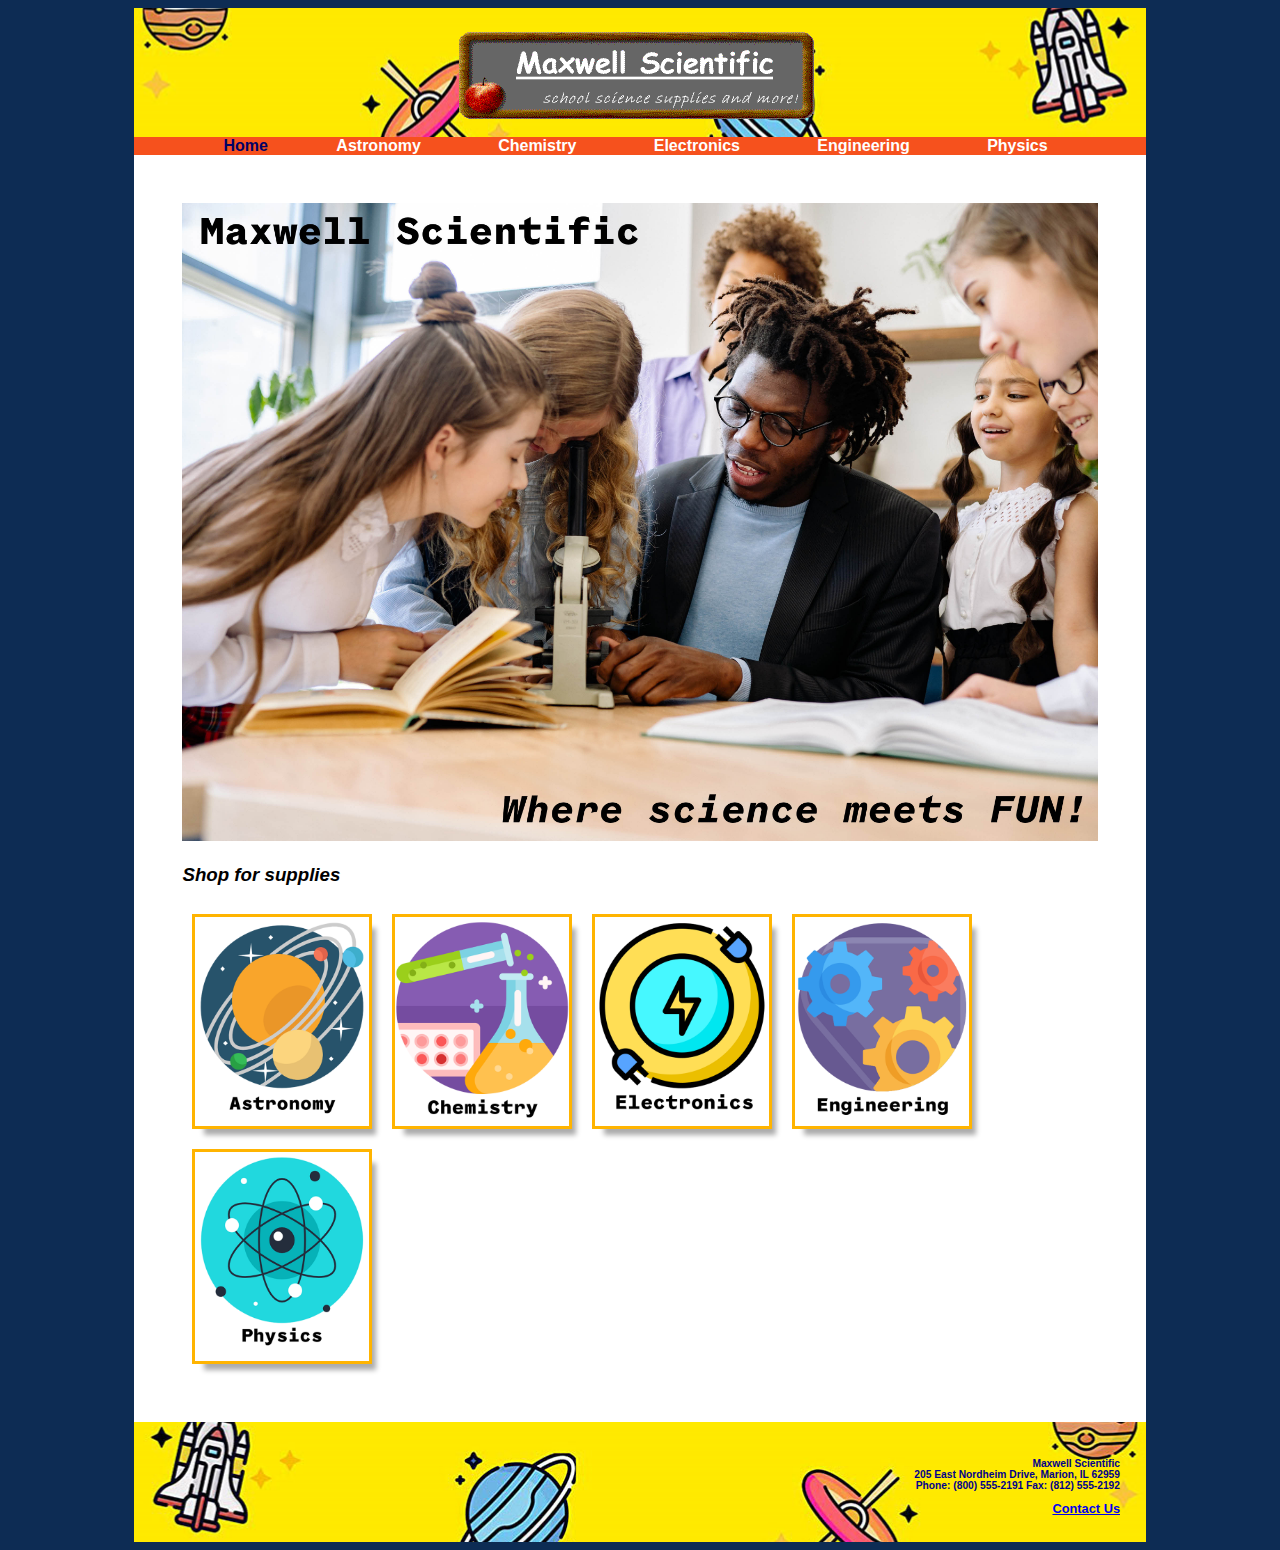
<file: index.html>
<!DOCTYPE html>
<html xmlns="http://www.w3.org/1999/xhtml" lang="en" xml:lang="en">
<head>
<title>Maxwell Scientific</title>
<meta charset="UTF-8" />
	<link href="maxwell.css" rel="stylesheet" />
</head>
    <body><div id="wrapper">
	<header>
        <a href="index.html"><img src="mwslogo.gif" alt="logo" style="width:362px;height:93px;" /></a>
      </header>
		<nav>
		<span id="current"><b>Home</b></span>
        <a href="astro.html">Astronomy</a> &#xA0;
        <a href="chem.html">Chemistry</a> &#xA0;
        <a href="elect.html">Electronics</a> &#xA0;
        <a href="eng.html">Engineering</a> &#xA0;
        <a href="physics.html">Physics</a> &#xA0;
        </nav>
        <main>
       <img class="indexhero" src="index_images/index_hero.jpg" alt="index hero" />
         
            <h3>Shop for supplies</h3>
            <div class="icons">
                <a href="astro.html"><img src="index_images/solar-system.png" alt="astro_logo" />
                </a>
              </div>
            
              <div class="icons">
                <a href="chem.html"><img src="index_images/medical-laboratory.png" alt="chem_logo" /></a>
              </div>
            
            <div class="icons">
                <a href="elect.html"><img src="index_images/electric-power.png" alt="elect_logo" /></a>
              </div>
            
            <div class="icons">
                <a href="eng.html"><img src="index_images/engine.png" alt="eng_logo" /></a>
              </div>
            
            <div class="icons">
                <a href="physics.html"><img src="index_images/physics.png" alt="physics_logo" /></a>
              </div>
            
            
            
            <div class="clearfix"></div>
         </main>
        <footer><p id="contact">
            Maxwell Scientific<br />
            205 East Nordheim Drive, Marion, IL 62959<br />
            Phone: (800) 555-2191 Fax: (812) 555-2192</p>
			<a href="mailto:stellar1228@dupage.edu">Contact Us</a></footer>
    </div>
	</body>
	</html>
</file>
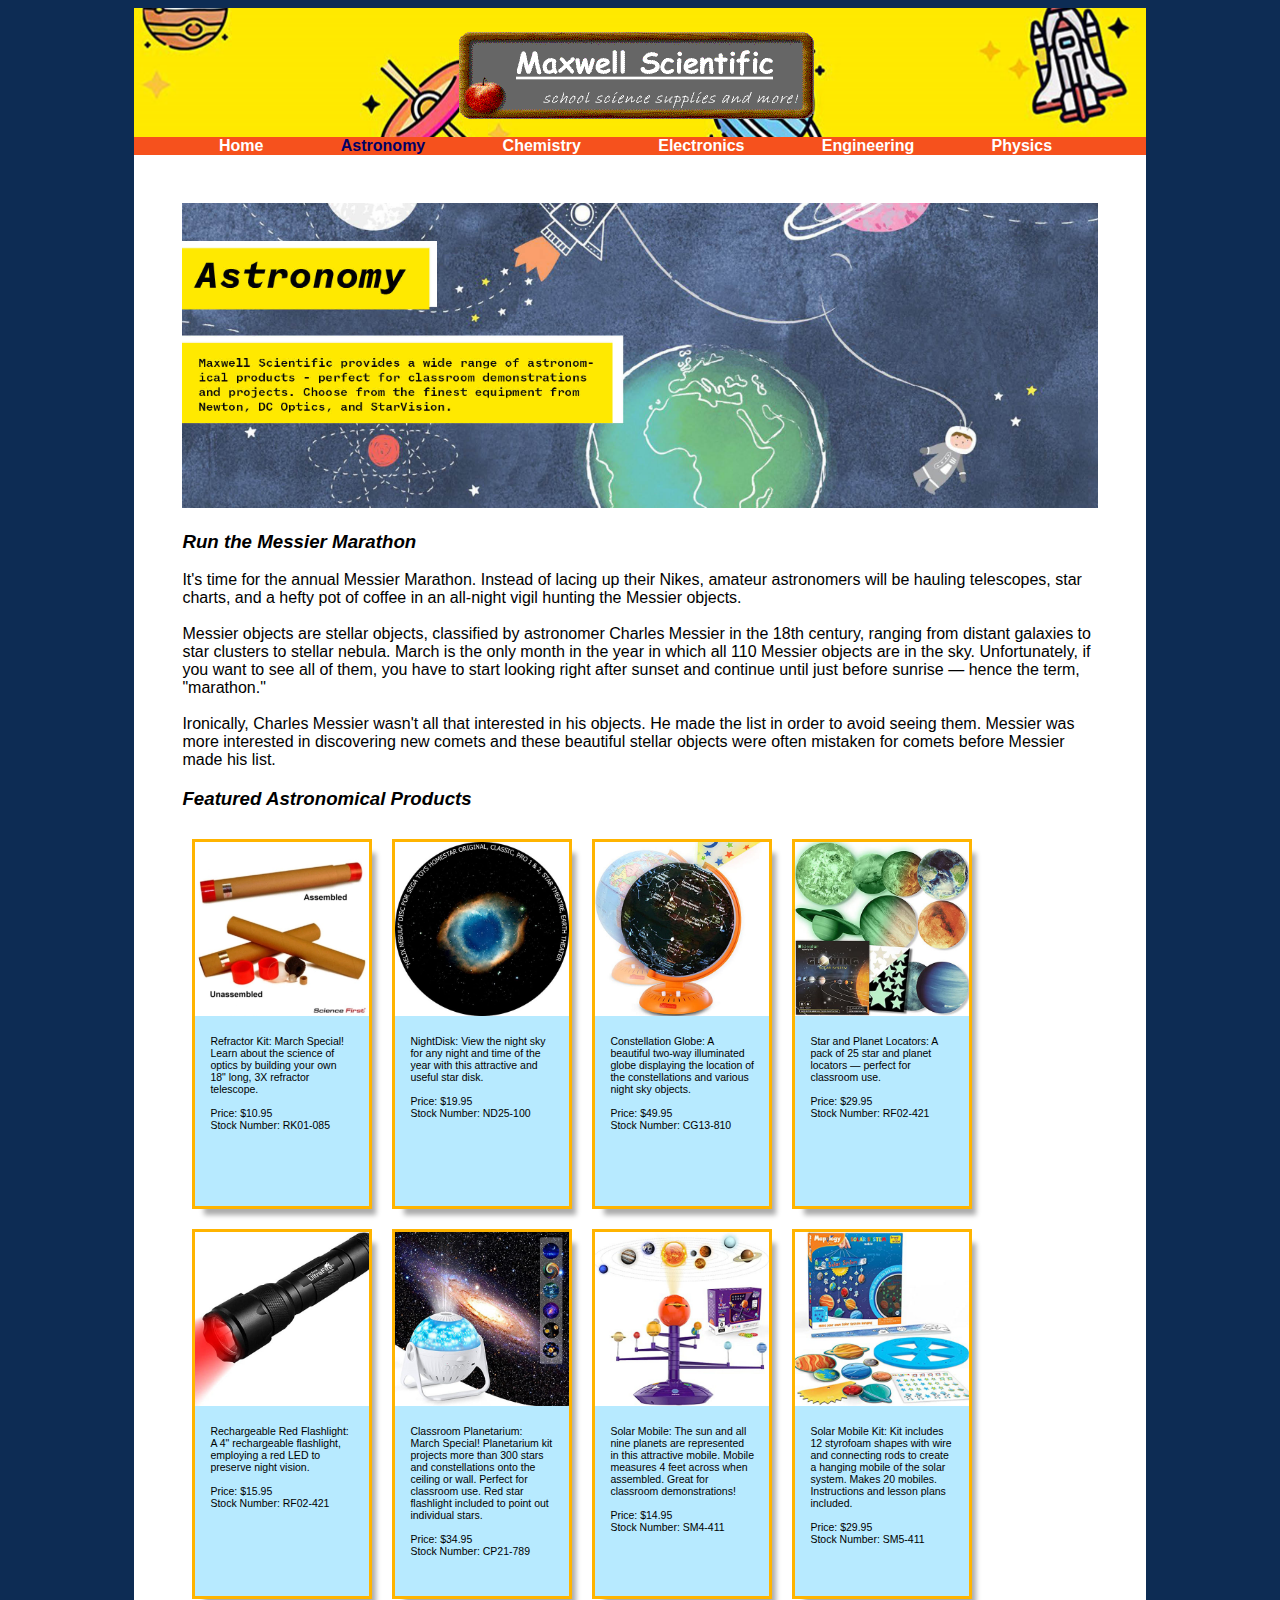
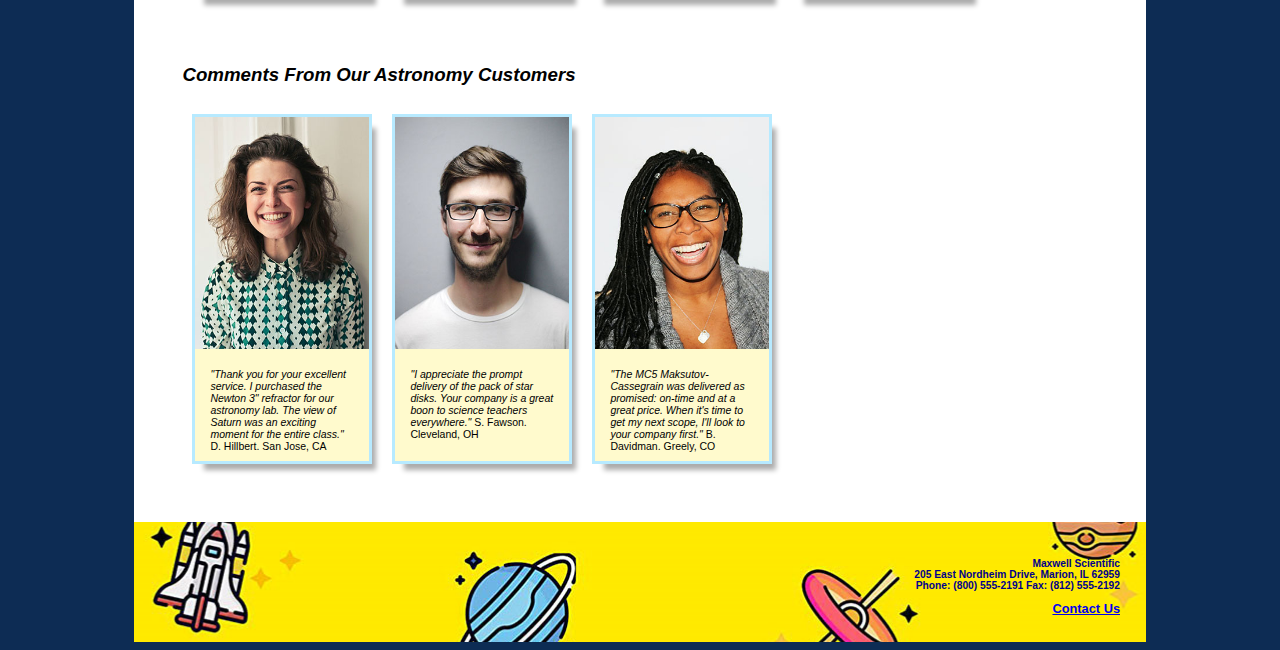
<file: astro.html>
<!DOCTYPE html>
<html xmlns="http://www.w3.org/1999/xhtml" lang="en" xml:lang="en">
<head>
<title>Maxwell Scientific</title>
<meta charset="UTF-8" />
	<link href="maxwell.css" rel="stylesheet" />
</head>
    <body><div id="wrapper">
	<header>
        <a href="index.html"><img src="mwslogo.gif" alt="logo" style="width:362px;height:93px;" /></a>
      </header>
		<nav>
		<a href="index.html">Home</a> &#xA0;
        <span id="current"><b>Astronomy</b></span> &#xA0;
        <a href="chem.html">Chemistry</a> &#xA0;
        <a href="elect.html">Electronics</a> &#xA0;
        <a href="eng.html">Engineering</a> &#xA0;
        <a href="physics.html">Physics</a> &#xA0;
        </nav>
        <main>
            <img class="indexhero" src="astroo_hero.jpg" alt="astro hero" />
            <h3>Run the Messier Marathon</h3>
            <div class="p">It's time for the annual Messier Marathon. Instead of lacing up their Nikes, amateur astronomers will be hauling telescopes, star charts, and a hefty pot of coffee in an all-night vigil hunting the Messier objects.<br /><br />
            
            Messier objects are stellar objects, classified by astronomer Charles Messier in the 18th century, ranging from distant galaxies to star clusters to stellar nebula. March is the only month in the year in which all 110 Messier objects are in the sky. Unfortunately, if you want to see all of them, you have to start looking right after sunset and continue until just before sunrise &#x2014; hence the term, &#x00022;marathon.&#x00022;<br /><br />

            Ironically, Charles Messier wasn't all that interested in his objects. He made the list in order to avoid seeing them. Messier was more interested in discovering new comets and these beautiful stellar objects were often mistaken for comets before Messier made his list.</div>
            
            <h3>Featured Astronomical Products</h3>
            <div class="gallery">
                <img src="astro_images/Refractor%20Kit%202.jpg" alt="refractor kit" width="250" height="200" />
                <div class="desc">Refractor Kit: March Special! Learn about the science of optics by building your own 18&#x00022; long, 3X refractor telescope.<br /> <br />Price: &#x00024;10.95<br />Stock Number: RK01-085</div></div>
            
           <div class="gallery">
                <img src="astro_images/NightDisk%201.jpg" alt="night disk" width="250" height="200" />
                <div class="desc">NightDisk: View the night sky for any night and time of the year with this attractive and useful star disk.<br /> <br />Price: &#x00024;19.95<br />Stock Number: ND25-100</div></div>
            
             <div class="gallery">
                <img src="astro_images/Constellation%20Globe%202.jpg" alt="constellaton  globe" width="250" height="200" />
                <div class="desc">Constellation Globe: A beautiful two-way illuminated globe displaying the location of the constellations and various night sky objects.<br /> <br />Price: &#x00024;49.95<br />Stock Number: CG13-810 </div></div>
            
             <div class="gallery">
                <img src="astro_images/Star%20and%20Planet%20Locators%201.jpg" alt="star and planet locators" width="250" height="200" />
                <div class="desc">Star and Planet Locators: A pack of 25 star and planet locators &#x2014; perfect for classroom use.<br /> <br />Price: &#x00024;29.95 <br />Stock Number: RF02-421</div></div>
            
             <div class="gallery">
                <img src="astro_images/rechargable%20red%20flashlight%201.jpg" alt="rechargable red light" width="250" height="200" />
                <div class="desc">Rechargeable Red Flashlight: A 4&#x00022; rechargeable flashlight, employing a red LED to preserve night vision.<br /> <br />Price: &#x00024;15.95<br />Stock Number: RF02-421</div></div>
            
             <div class="gallery">
                <img src="astro_images/classroom_planetarium.jpeg" alt="classroom planetarium" width="250" height="200" />
                <div class="desc">Classroom Planetarium: March Special! Planetarium kit projects more than 300 stars and constellations onto the ceiling or wall. Perfect for classroom use. Red star flashlight included to point out individual stars.<br /> <br />Price: &#x00024;34.95 <br />Stock Number: CP21-789 </div></div>
            
             <div class="gallery">
                <img src="astro_images/Solar%20Mobile%201.jpg" alt="solar mobile" width="250" height="200" />
                <div class="desc">Solar Mobile: The sun and all nine planets are represented in this attractive mobile. Mobile measures 4 feet across when assembled. Great for classroom demonstrations!<br /> <br />Price: &#x00024;14.95<br />Stock Number: SM4-411</div></div>
            
             <div class="gallery">
                <img src="astro_images/Solar%20Mobile%20Kit%203.jpg" alt="solar mobile kit" width="250" height="200" />
                <div class="desc">Solar Mobile Kit: Kit includes 12 styrofoam shapes with wire and connecting rods to create a hanging mobile of the solar system. Makes 20 mobiles. Instructions and lesson plans included.<br /> <br />Price: &#x00024;29.95<br />Stock Number: SM5-411 </div></div>
            
            <div class="clearfix"></div>
            <br /><br />
            
            <h3>Comments From Our Astronomy Customers</h3>
             <div class="humans">
                <img src="astro_images/human_1.jpeg" alt="human 1" width="250" height="200" />
                 <div class="desc"><i>&#x00022;Thank you for your excellent service. I purchased the Newton 3" refractor for our astronomy lab. The view of Saturn was an exciting moment for the entire class.&#x00022;</i>  D. Hillbert. San Jose, CA </div></div>
            
             <div class="humans">
                <img src="astro_images/human_2.jpeg" alt="human 2" width="250" height="200" />
                <div class="desc"><i>&#x00022;I appreciate the prompt delivery of the pack of star disks. Your company is a great boon to science teachers everywhere.&#x00022;</i> S. Fawson. Cleveland, OH</div></div>
            
             <div class="humans">
                <img src="astro_images/human_3.jpeg" alt="human 3" width="250" height="200" /><div class="desc"><i>
                 &#x00022;The MC5 Maksutov-Cassegrain was delivered as promised: on-time and at a great price. When it's time to get my next scope, I'll look to your company first.&#x00022;</i> B. Davidman. Greely, CO </div></div>
              <div class="clearfix"></div>
         </main>
        <footer><p id="contact">
            Maxwell Scientific<br />
            205 East Nordheim Drive, Marion, IL 62959<br />
            Phone: (800) 555-2191 Fax: (812) 555-2192</p>
			<a href="mailto:stellar1228@dupage.edu">Contact Us</a></footer>
    </div>
	</body>
	</html>
</file>
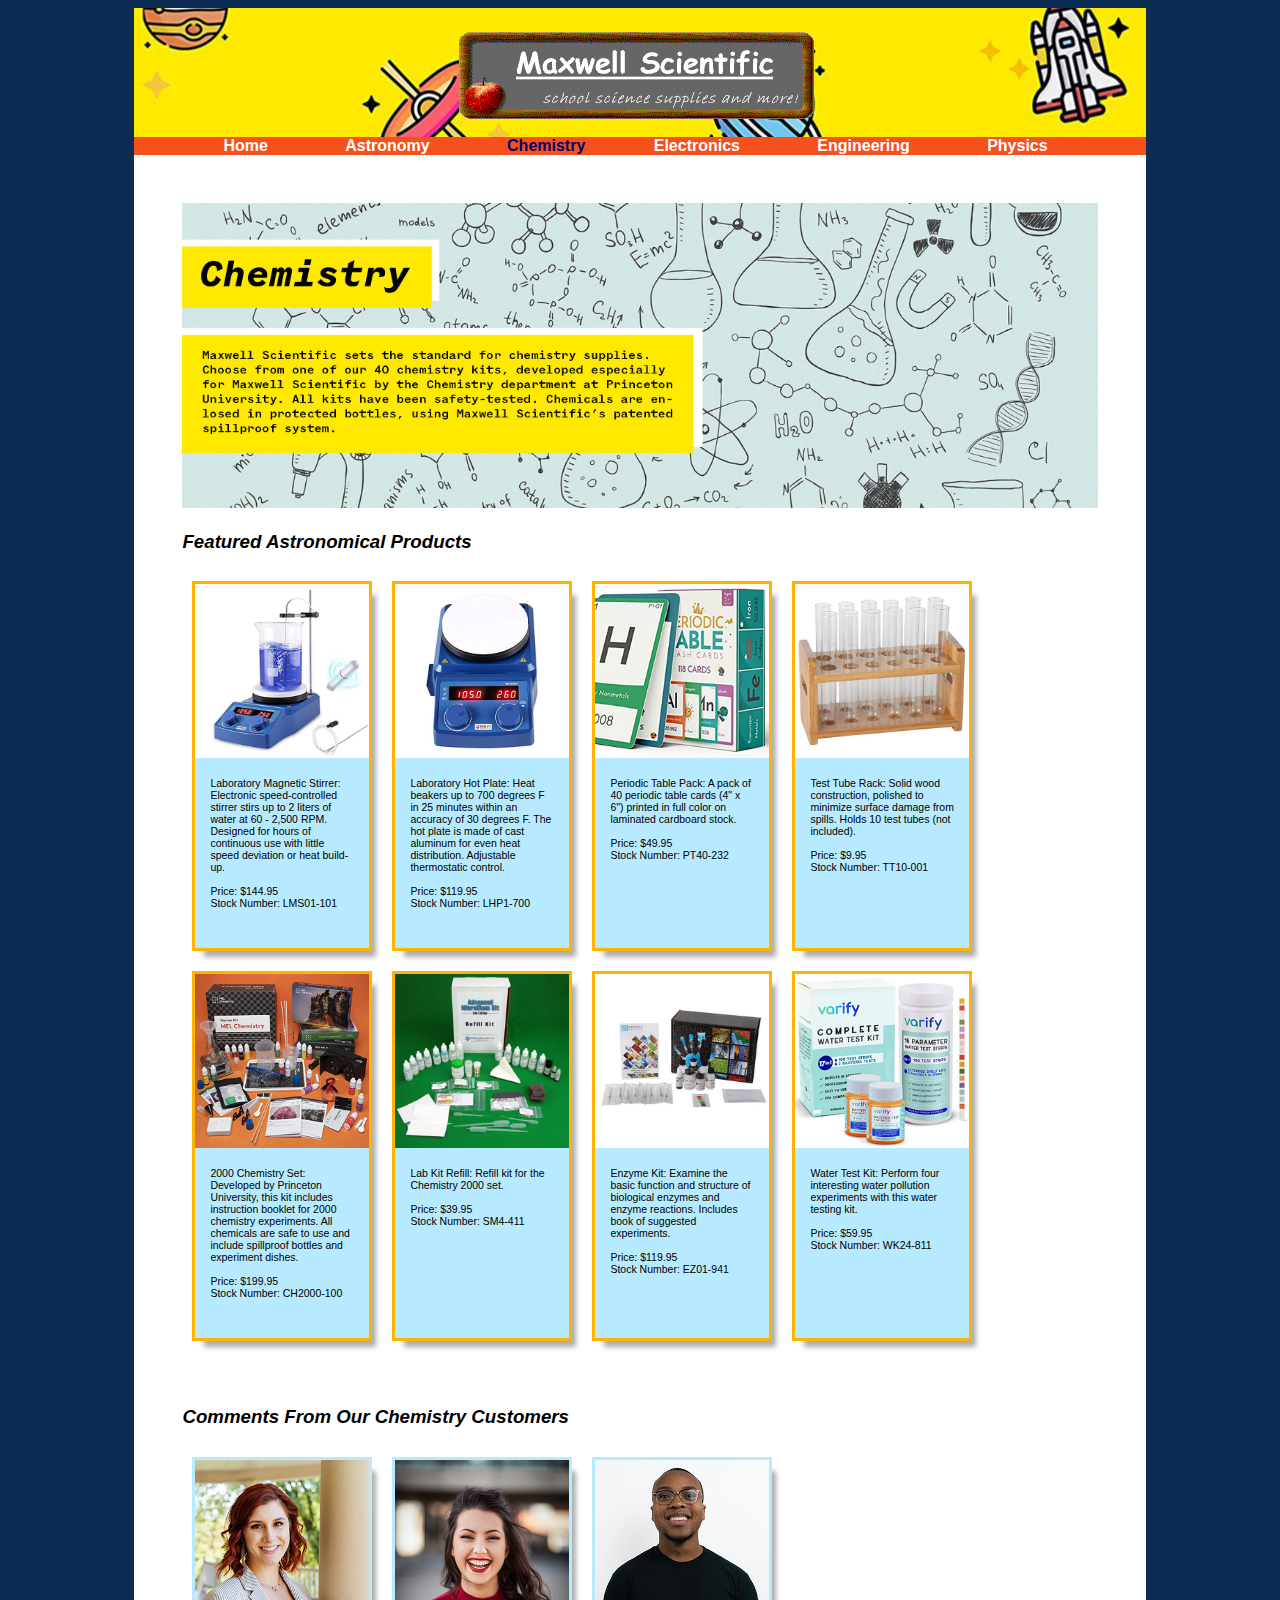
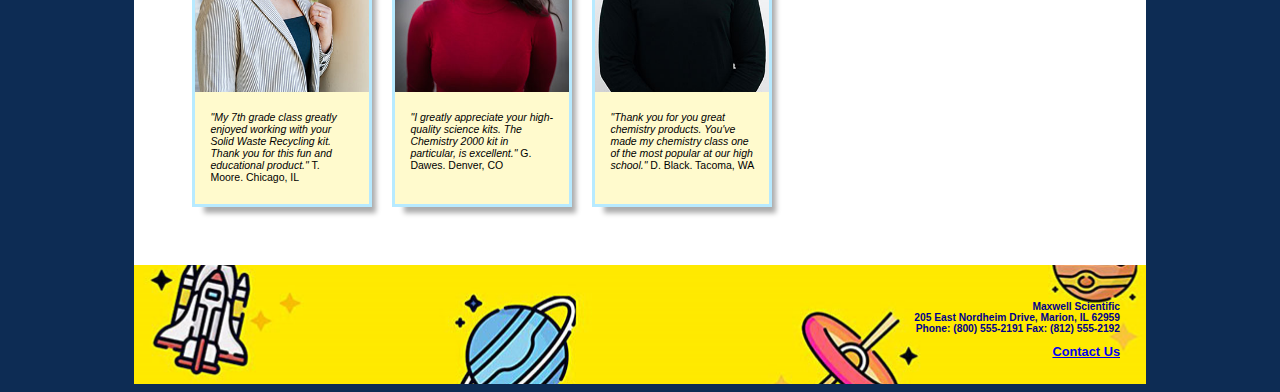
<file: chem.html>
<!DOCTYPE html>
<html xmlns="http://www.w3.org/1999/xhtml" lang="en" xml:lang="en">
<head>
<title>Maxwell Scientific</title>
<meta charset="UTF-8" />
	<link href="maxwell.css" rel="stylesheet" />
</head>
    <body><div id="wrapper">
	<header>
        <a href="index.html"><img src="mwslogo.gif" alt="logo" style="width:362px;height:93px;" /></a>
      </header>
		<nav>
		<a href="index.html">Home</a> &#xA0;
        <a href="astro.html">Astronomy</a> &#xA0;
        <span id="current"><b>Chemistry</b></span>
        <a href="elect.html">Electronics</a> &#xA0;
        <a href="eng.html">Engineering</a> &#xA0;
        <a href="physics.html">Physics</a> &#xA0;
        </nav>
        <main>
            <img class="indexhero" src="chem_hero.jpg" alt="chem hero" />
            <h3>Featured Astronomical Products</h3>
            
            <div class="gallery">
                <img src="chem_images/Laboratory%20Magnetic%20Stirrer%201.jpg" alt="lab magnetic stirrer" width="250" height="200" />
                <div class="desc">Laboratory Magnetic Stirrer: Electronic speed-controlled stirrer stirs up to 2 liters of water at 60 - 2,500 RPM. Designed for hours of continuous use with little speed deviation or heat build-up.<br /> <br />Price: &#x00024;144.95<br />Stock Number: LMS01-101</div></div>
            
           <div class="gallery">
                <img src="chem_images/Laboratory%20Hot%20Plate%201.jpg" alt="lab hot plate" width="250" height="200" />
                <div class="desc">Laboratory Hot Plate: Heat beakers up to 700 degrees F in 25 minutes within an accuracy of 30 degrees F. The hot plate is made of cast aluminum for even heat distribution. Adjustable thermostatic control.<br /> <br />Price: &#x00024;119.95<br />Stock Number: LHP1-700</div></div>
            
             <div class="gallery">
                <img src="chem_images/Periodic%20Table%20Pack%201.jpg" alt="periodic table pack" width="250" height="200" />
                <div class="desc">Periodic Table Pack: A pack of 40 periodic table cards (4" x 6") printed in full color on laminated cardboard stock.<br /> <br />Price: &#x00024;49.95<br />Stock Number: PT40-232</div></div>
            
             <div class="gallery">
                <img src="chem_images/Test%20Tube%20Rack%201.jpg" alt="test tube rack" width="250" height="200" />
                <div class="desc">Test Tube Rack: Solid wood construction, polished to minimize surface damage from spills. Holds 10 test tubes (not included).<br /> <br />Price: &#x00024;9.95<br />Stock Number: TT10-001</div></div>
            
             <div class="gallery">
                <img src="chem_images/2000%20Chemistry%20Set%202.jpg" alt="2000 chemistry set" width="250" height="200" />
                <div class="desc">2000 Chemistry Set: Developed by Princeton University, this kit includes instruction booklet for 2000 chemistry experiments. All chemicals are safe to use and include spillproof bottles and experiment dishes.<br /> <br />Price: &#x00024;199.95<br />Stock Number: CH2000-100</div></div>
            
             <div class="gallery">
                <img src="chem_images/Lab%20Kit%20Refill%202.jpg" alt="lab refill" width="250" height="200" />
                <div class="desc">Lab Kit Refill: Refill kit for the Chemistry 2000 set.<br /> <br />Price: &#x00024;39.95<br />Stock Number: SM4-411</div></div>
            
             <div class="gallery">
                <img src="chem_images/Enzyme%20Kit%201.jpg" alt="enzyme kit" width="250" height="200" />
                <div class="desc">Enzyme Kit: Examine the basic function and structure of biological enzymes and enzyme reactions. Includes book of suggested experiments.<br /> <br />Price: &#x00024;119.95<br />Stock Number: EZ01-941</div></div>
            
             <div class="gallery">
                <img src="chem_images/Water%20Test%20Kit%201.jpg" alt="water test kit" width="250" height="200" />
                <div class="desc">Water Test Kit: Perform four interesting water pollution experiments with this water testing kit.<br /> <br />Price: &#x00024;59.95<br />Stock Number: WK24-811</div></div>
            
            <div class="clearfix"></div>
            <br /><br />
            
            <h3>Comments From Our Chemistry Customers</h3>
             <div class="humans">
                <img src="chem_images/human_1.jpg" alt="human 1" width="250" height="200" />
                <div class="desc"><i>&#x00022;My 7th grade class greatly enjoyed working with your Solid Waste Recycling kit. Thank you for this fun and educational product.&#x00022;</i> T. Moore. Chicago, IL </div></div>
            
             <div class="humans">
                <img src="chem_images/human_2.jpg" alt="human 2" width="250" height="200" />
                 <div class="desc"><i>&#x00022;I greatly appreciate your high-quality science kits. The Chemistry 2000 kit in particular, is excellent.&#x00022;</i> G. Dawes. Denver, CO </div></div>
            
             <div class="humans">
                <img src="chem_images/human_3.jpg" alt="human 3" width="250" height="200" /><div class="desc"><i>
                 &#x00022;Thank you for you great chemistry products. You've made my chemistry class one of the most popular at our high school.&#x00022;</i> D. Black. Tacoma, WA</div></div>
              <div class="clearfix"></div>
         </main>
        <footer><p id="contact">
            Maxwell Scientific<br />
            205 East Nordheim Drive, Marion, IL 62959<br />
            Phone: (800) 555-2191 Fax: (812) 555-2192</p>
			<a href="mailto:stellar1228@dupage.edu">Contact Us</a></footer>
    </div>
	</body>
	</html>
</file>
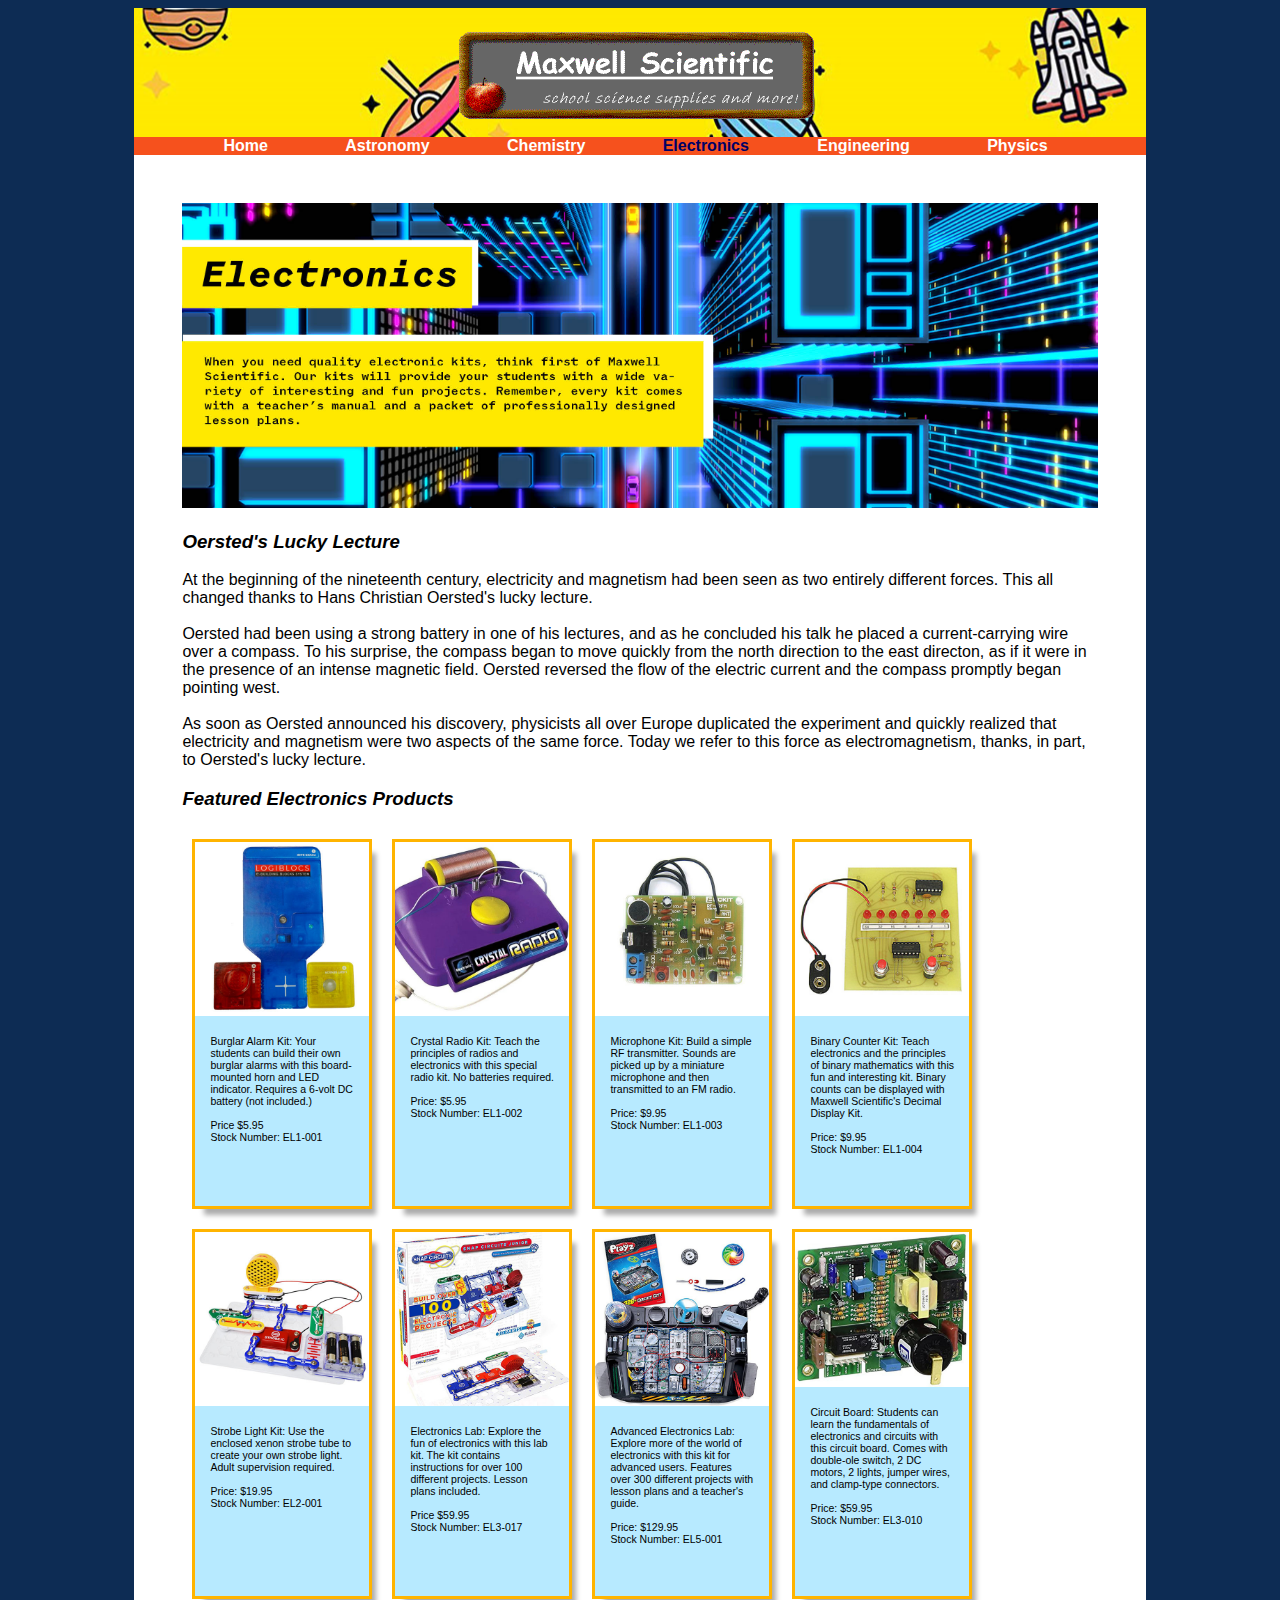
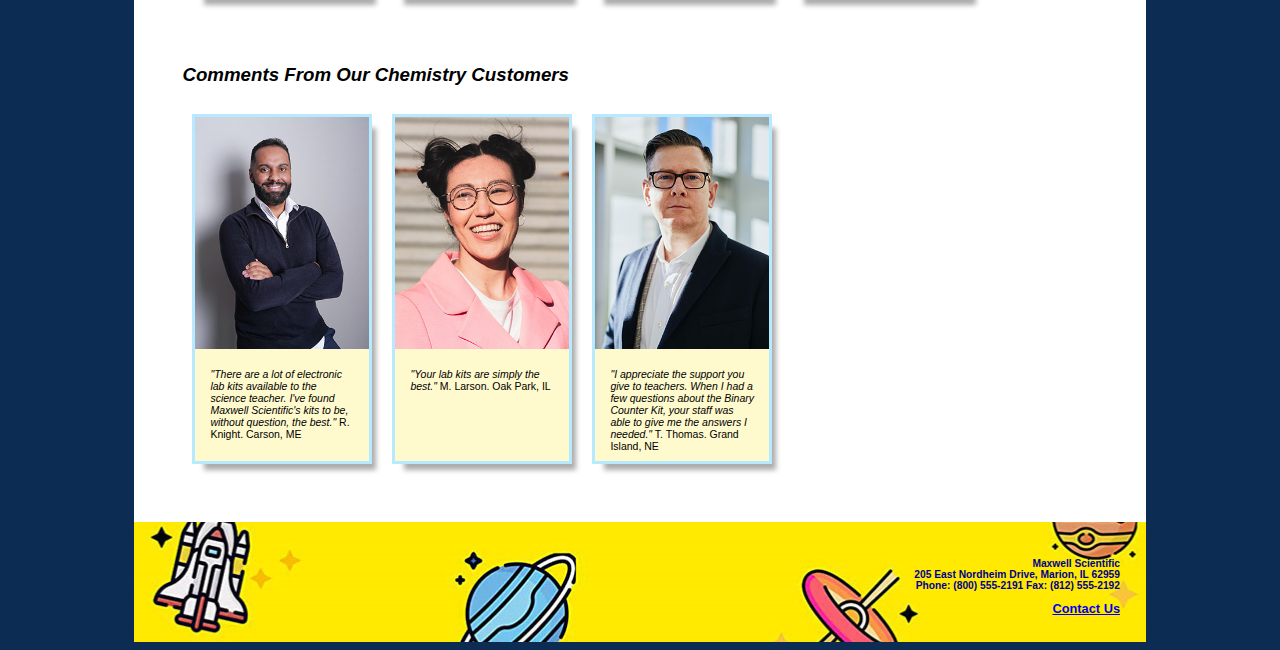
<file: elect.html>
<!DOCTYPE html>
<html xmlns="http://www.w3.org/1999/xhtml" lang="en" xml:lang="en">
<head>
<title>Maxwell Scientific</title>
<meta charset="UTF-8" />
	<link href="maxwell.css" rel="stylesheet" />
</head>
    <body><div id="wrapper">
	<header>
        <a href="index.html"><img src="mwslogo.gif" alt="logo" style="width:362px;height:93px;" /></a>
      </header>
		<nav>
		<a href="index.html">Home</a> &#xA0;
        <a href="astro.html">Astronomy</a> &#xA0;
        <a href="chem.html">Chemistry</a> &#xA0;
        <span id="current"><b>Electronics</b></span>
        <a href="eng.html">Engineering</a> &#xA0;
        <a href="physics.html">Physics</a> &#xA0;
        </nav>
        <main>
            <img class="indexhero" src="elec_hero.jpg" alt="elec hero" />
            <h3>Oersted&#x00027;s Lucky Lecture</h3>
            <div class="p">At the beginning of the nineteenth century, electricity and magnetism had been seen as two entirely different forces. This all changed thanks to Hans Christian Oersted&#x00027;s lucky lecture.<br /><br />

            Oersted had been using a strong battery in one of his lectures, and as he concluded his talk he placed a current-carrying wire over a compass. To his surprise, the compass began to move quickly from the north direction to the east directon, as if it were in the presence of an intense magnetic field. Oersted reversed the flow of the electric current and the compass promptly began pointing west.<br /><br />

                As soon as Oersted announced his discovery, physicists all over Europe duplicated the experiment and quickly realized that electricity and magnetism were two aspects of the same force. Today we refer to this force as electromagnetism, thanks, in part, to Oersted&#x00027;s lucky lecture.</div>
            
               <h3>Featured Electronics Products</h3>
            
            <div class="gallery">
                <img src="elect_images/Burglar%20Alarm%20Kit%203.jpg" alt="burglar alarm kit" width="250" height="200" />
                <div class="desc">Burglar Alarm Kit: Your students can build their own burglar alarms with this board-mounted horn and LED indicator. Requires a 6-volt DC battery (not included.)<br /> <br />Price $5.95<br />Stock Number: EL1-001 </div></div>
            
           <div class="gallery">
                <img src="elect_images/Crystal%20Radio%20Kit%201.jpg" alt="crystal radio kit" width="250" height="200" />
                <div class="desc">Crystal Radio Kit: Teach the principles of radios and electronics with this special radio kit. No batteries required.<br /> <br />Price: &#x00024;5.95<br />Stock Number: EL1-002</div></div>
            
             <div class="gallery">
                <img src="elect_images/Microphone%20Kit%201.jpg" alt="microphone kit" width="250" height="200" />
                <div class="desc">Microphone Kit: Build a simple RF transmitter. Sounds are picked up by a miniature microphone and then transmitted to an FM radio.<br /> <br />Price: &#x00024;9.95<br />Stock Number: EL1-003</div></div>
            
             <div class="gallery">
                <img src="elect_images/Binary%20Counter%20Kit%202.jpg" alt="binary counter kit" width="250" height="200" />
                <div class="desc">Binary Counter Kit: Teach electronics and the principles of binary mathematics with this fun and interesting kit. Binary counts can be displayed with Maxwell Scientific's Decimal Display Kit.<br /> <br />Price: &#x00024;9.95<br />Stock Number: EL1-004 </div></div>
            
             <div class="gallery">
                <img src="elect_images/Strobe%20Light%20Kit%201.jpg" alt="strobe light kit" width="250" height="200" />
                <div class="desc">Strobe Light Kit: Use the enclosed xenon strobe tube to create your own strobe light. Adult supervision required.<br /> <br />Price: &#x00024;19.95<br />Stock Number: EL2-001</div></div>
            
             <div class="gallery">
                <img src="elect_images/Electronics%20Lab%201.jpg" alt="electronics labs" width="250" height="200" />
                <div class="desc">Electronics Lab: Explore the fun of electronics with this lab kit. The kit contains instructions for over 100 different projects. Lesson plans included.<br /> <br />Price &#x00024;59.95<br />Stock Number: EL3-017</div></div>
            
             <div class="gallery">
                <img src="elect_images/Advanced%20Electronics%20Lab%201.jpg" alt="advanced electronics lab" width="250" height="200" />
                <div class="desc">Advanced Electronics Lab: Explore more of the world of electronics with this kit for advanced users. Features over 300 different projects with lesson plans and a teacher's guide.<br /> <br />Price: &#x00024;129.95<br />Stock Number: EL5-001</div></div>
            
             <div class="gallery">
                <img src="elect_images/Circuit%20Board%202.jpg" alt="circuit board" width="250" height="200" />
                <div class="desc">Circuit Board: Students can learn the fundamentals of electronics and circuits with this circuit board. Comes with double-ole switch, 2 DC motors, 2 lights, jumper wires, and clamp-type connectors.<br /> <br />Price: &#x00024;59.95<br />Stock Number: EL3-010</div></div>
            
            <div class="clearfix"></div>
            <br /><br />
            
            <h3>Comments From Our Chemistry Customers</h3>
             <div class="humans">
                <img src="elect_images/human_1.jpg" alt="human 1" width="250" height="200" />
                <div class="desc"><i>&#x00022;There are a lot of electronic lab kits available to the science teacher. I've found Maxwell Scientific's kits to be, without question, the best.&#x00022;</i> R. Knight. Carson, ME </div></div>
            
             <div class="humans">
                <img src="elect_images/human_2.jpg" alt="human 2" width="250" height="200" />
                <div class="desc"><i>&#x00022;Your lab kits are simply the best.&#x00022; </i>M. Larson. Oak Park, IL </div></div>
            
             <div class="humans">
                <img src="elect_images/human_3.jpg" alt="human 3" width="250" height="200" /><div class="desc"><i>
                 &#x00022;I appreciate the support you give to teachers. When I had a few questions about the Binary Counter Kit, your staff was able to give me the answers I needed.&#x00022;</i> T. Thomas. Grand Island, NE </div></div>
              <div class="clearfix"></div>
            
         </main>
        <footer><p id="contact">
            Maxwell Scientific<br />
            205 East Nordheim Drive, Marion, IL 62959<br />
            Phone: (800) 555-2191 Fax: (812) 555-2192</p>
			<a href="mailto:stellar1228@dupage.edu">Contact Us</a></footer>
    </div>
	</body>
	</html>
</file>
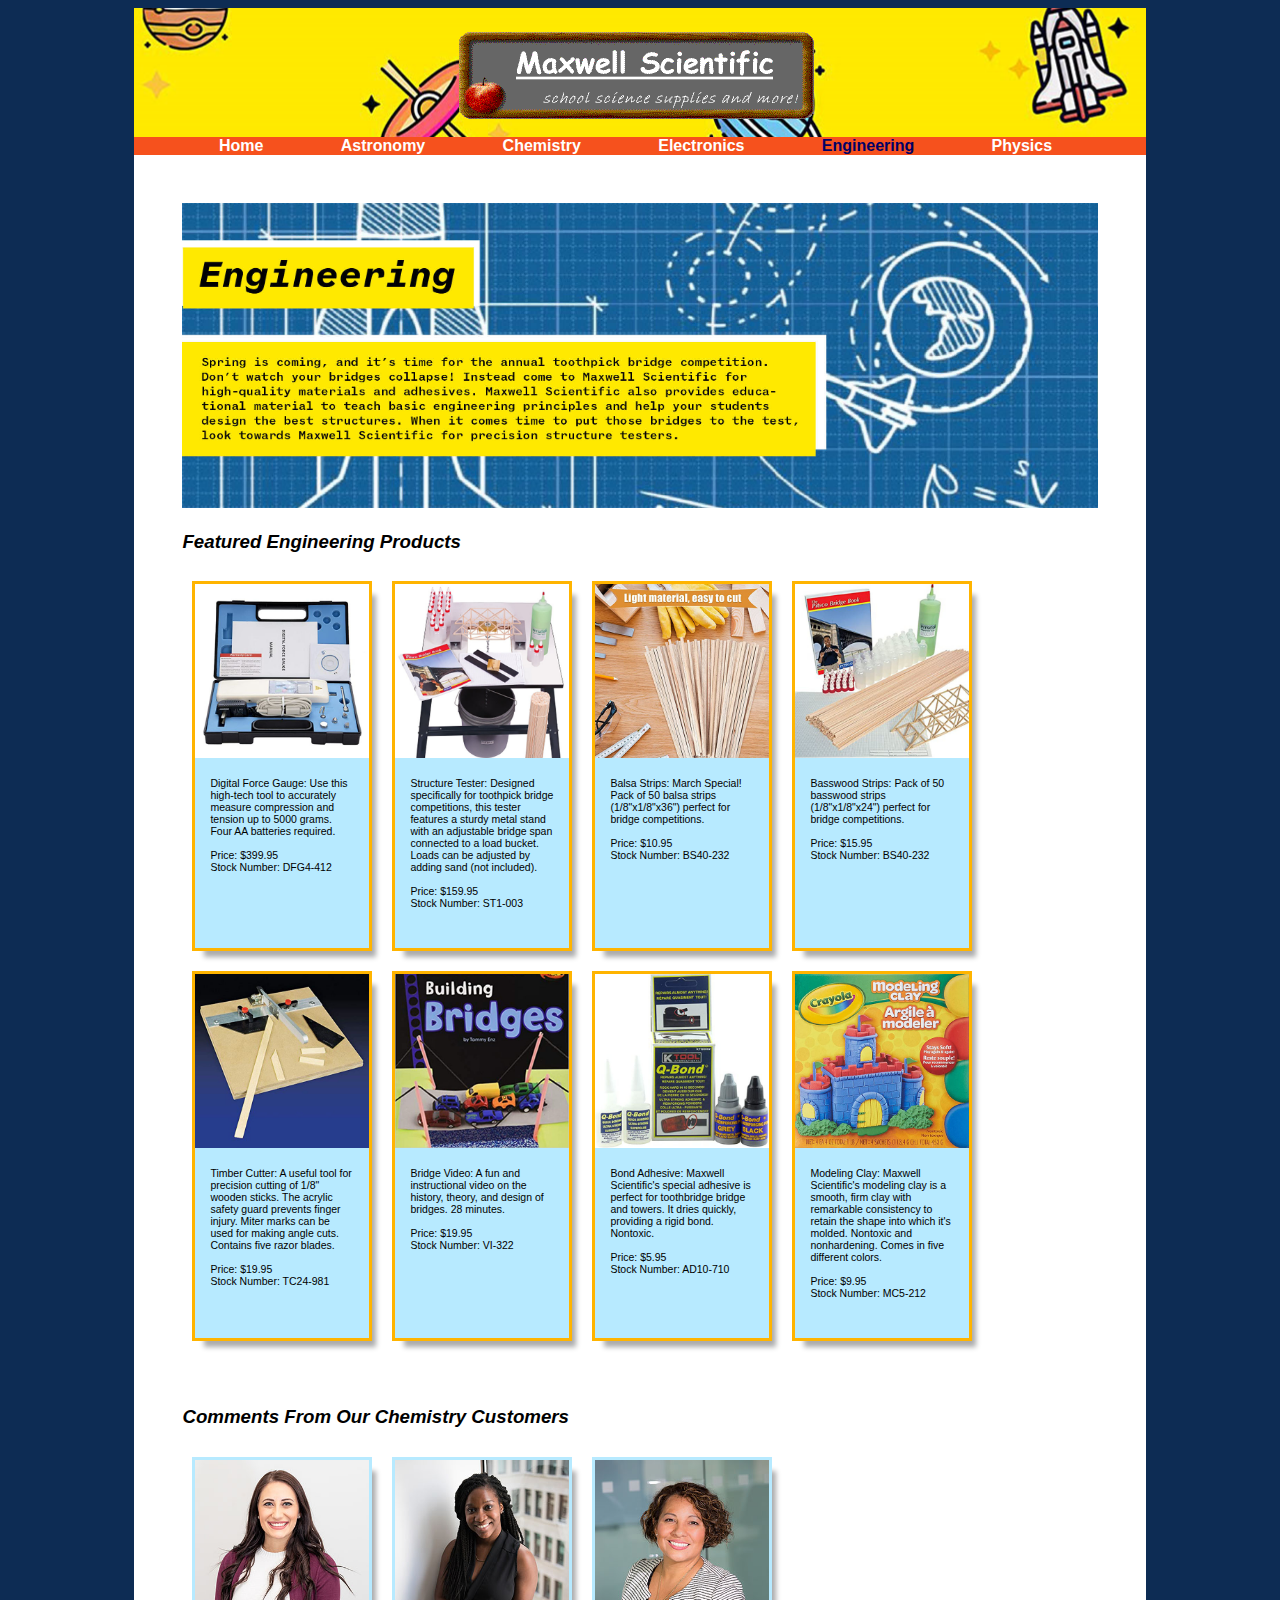
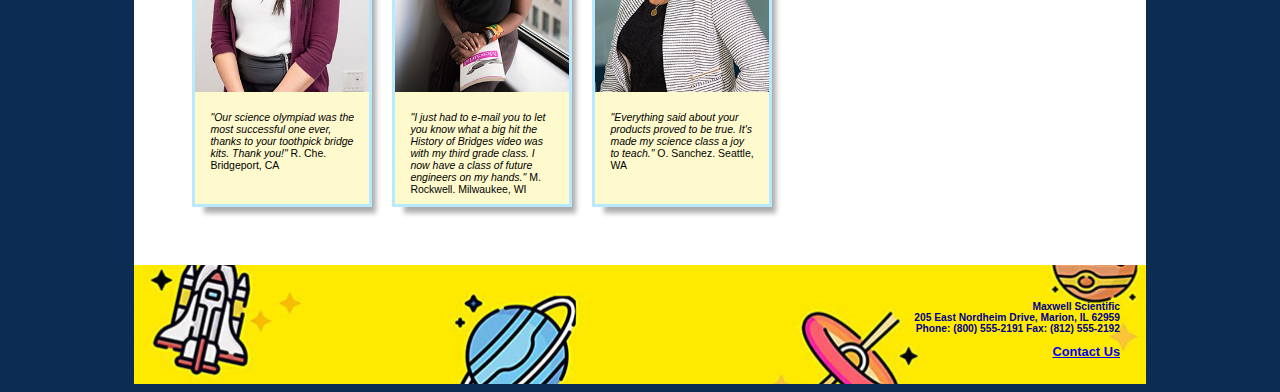
<file: eng.html>
<!DOCTYPE html>
<html xmlns="http://www.w3.org/1999/xhtml" lang="en" xml:lang="en">
<head>
<title>Maxwell Scientific</title>
<meta charset="UTF-8" />
	<link href="maxwell.css" rel="stylesheet" />
</head>
    <body><div id="wrapper">
	<header>
        <a href="index.html"><img src="mwslogo.gif" alt="logo" style="width:362px;height:93px;" /></a>
      </header>
		<nav>
		<a href="index.html">Home</a> &#xA0;
        <a href="astro.html">Astronomy</a> &#xA0;
        <a href="chem.html">Chemistry</a> &#xA0;
        <a href="elect.html">Electronics</a> &#xA0;
        <span id="current"><b>Engineering</b></span> &#xA0;
        <a href="physics.html">Physics</a> &#xA0;
        </nav>
        <main>
       <img class="indexhero" src="eng_hero.jpg" alt="eng hero" />
            <h3>Featured Engineering Products</h3>
            
            <div class="gallery">
                <img src="eng_images/Digital%20Force%20Gauge%202.jpg" alt="digital force gauge" width="250" height="200" />
                <div class="desc">Digital Force Gauge: Use this high-tech tool to accurately measure compression and tension up to 5000 grams. Four AA batteries required.<br /> <br />Price: &#x00024;399.95<br />Stock Number: DFG4-412</div></div>
            
           <div class="gallery">
                <img src="eng_images/Structure%20Tester%201.jpg" alt="structure tester" width="250" height="200" />
                <div class="desc">Structure Tester: Designed specifically for toothpick bridge competitions, this tester features a sturdy metal stand with an adjustable bridge span connected to a load bucket. Loads can be adjusted by adding sand (not included).<br /> <br />Price: &#x00024;159.95<br />Stock Number: ST1-003</div></div>
            
             <div class="gallery">
                <img src="eng_images/Balsa%20Strips%201.jpg" alt="balsa strips" width="250" height="200" />
                <div class="desc">Balsa Strips: March Special! Pack of 50 balsa strips (1/8&#x00022;x1/8&#x00022;x36&#x00022;) perfect for bridge competitions.<br /> <br />Price: &#x00024;10.95<br />Stock Number: BS40-232</div></div>
            
             <div class="gallery">
                <img src="eng_images/Basswood%20Strips%202.jpg" alt="basswood strips" width="250" height="200" />
                <div class="desc">Basswood Strips: Pack of 50 basswood strips (1/8&#x00022;x1/8&#x00022;x24&#x00022;) perfect for bridge competitions.<br /><br />Price: &#x00024;15.95<br />Stock Number: BS40-232</div></div>
            
             <div class="gallery">
                <img src="eng_images/Timber%20Cutter%202.jpg" alt="timber cutter" width="250" height="200" />
                <div class="desc">Timber Cutter: A useful tool for precision cutting of 1/8" wooden sticks. The acrylic safety guard prevents finger injury. Miter marks can be used for making angle cuts. Contains five razor blades.<br /> <br />Price: &#x00024;19.95<br />Stock Number: TC24-981</div></div>
            
             <div class="gallery">
                <img src="eng_images/Bridge%20Video%201.jpg" alt="bridge video" width="250" height="200" />
                <div class="desc">Bridge Video: A fun and instructional video on the history, theory, and design of bridges. 28 minutes.<br /> <br />Price: &#x00024;19.95<br />Stock Number: VI-322 </div></div>
            
             <div class="gallery">
                <img src="eng_images/Bond%20Adhesive%202.jpg" alt="bond adhesive" width="250" height="200" />
                <div class="desc">Bond Adhesive: Maxwell Scientific's special adhesive is perfect for toothbridge bridge and towers. It dries quickly, providing a rigid bond. Nontoxic.<br /> <br />Price: &#x00024;5.95<br />Stock Number: AD10-710</div></div>
            
             <div class="gallery">
                <img src="eng_images/Modeling%20Clay%202.jpg" alt="modeling clay" width="250" height="200" />
                <div class="desc">Modeling Clay: Maxwell Scientific's modeling clay is a smooth, firm clay with remarkable consistency to retain the shape into which it's molded. Nontoxic and nonhardening. Comes in five different colors.<br /> <br />Price: &#x00024;9.95<br />Stock Number: MC5-212</div></div>
            
            <div class="clearfix"></div>
            <br /><br />
            
            <h3>Comments From Our Chemistry Customers</h3>
             <div class="humans">
                <img src="eng_images/human_1.jpg" alt="human 1" width="250" height="200" />
                <div class="desc"><i>&#x00022;Our science olympiad was the most successful one ever, thanks to your toothpick bridge kits. Thank you!&#x00022;</i> R. Che. Bridgeport, CA </div></div>
            
             <div class="humans">
                <img src="eng_images/human_2.jpg" alt="human 2" width="250" height="200" />
                <div class="desc"><i>&#x00022;I just had to e-mail you to let you know what a big hit the History of Bridges video was with my third grade class. I now have a class of future engineers on my hands.&#x00022;</i> M. Rockwell. Milwaukee, WI</div></div>
            
             <div class="humans">
                <img src="eng_images/human_3.jpg" alt="human 3" width="250" height="200" /><div class="desc"><i>
                &#x00022;Everything said about your products proved to be true. It's made my science class a joy to teach.&#x00022;</i> O. Sanchez. Seattle, WA  </div></div>
              <div class="clearfix"></div>
         </main>
        <footer><p id="contact">
            Maxwell Scientific<br />
            205 East Nordheim Drive, Marion, IL 62959<br />
            Phone: (800) 555-2191 Fax: (812) 555-2192</p>
			<a href="mailto:stellar1228@dupage.edu">Contact Us</a></footer>
    </div>
	</body>
	</html>
</file>
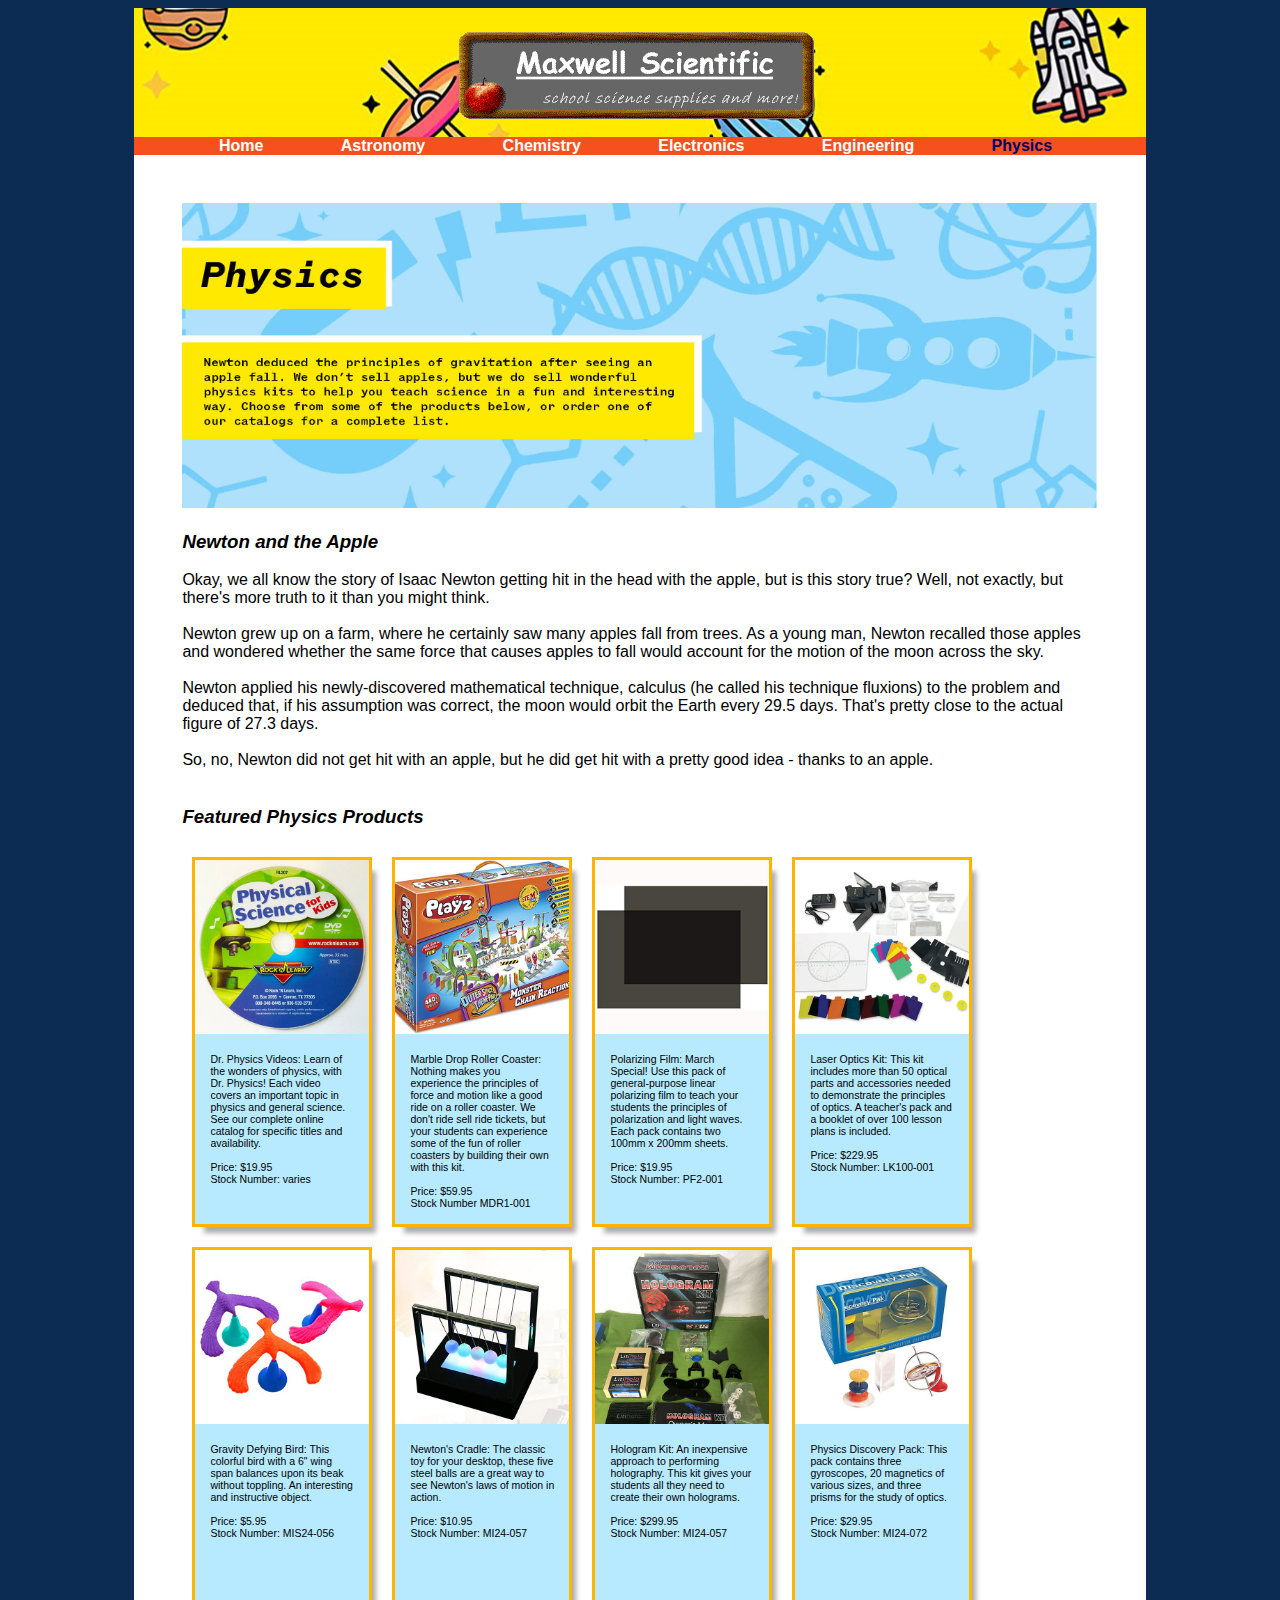
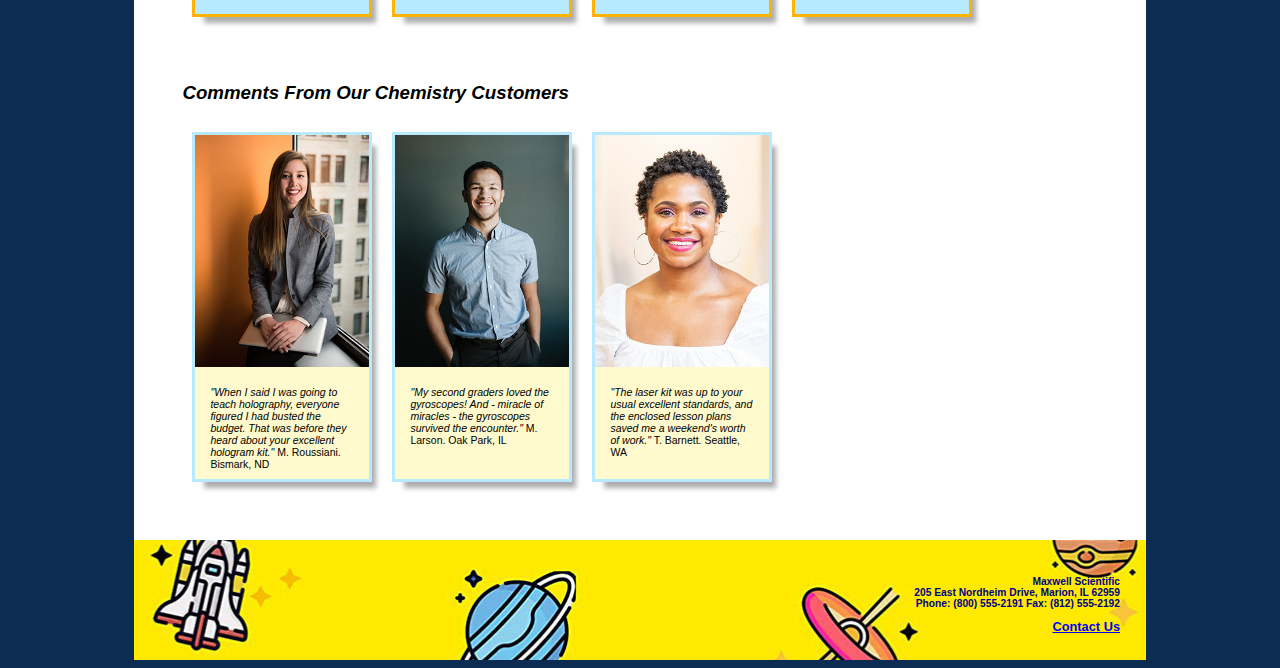
<file: physics.html>
<!DOCTYPE html>
<html xmlns="http://www.w3.org/1999/xhtml" lang="en" xml:lang="en">
<head>
<title>Maxwell Scientific</title>
<meta charset="UTF-8" />
	<link href="maxwell.css" rel="stylesheet" />
</head>
    <body><div id="wrapper">
	<header>
        <a href="index.html"><img src="mwslogo.gif" alt="logo" style="width:362px;height:93px;" /></a>
      </header>
		<nav>
		<a href="index.html">Home</a> &#xA0;
        <a href="astro.html">Astronomy</a> &#xA0;
        <a href="chem.html">Chemistry</a> &#xA0;
        <a href="elect.html">Electronics</a> &#xA0;
        <a href="eng.html">Engineering</a> &#xA0;
        <span id="current"><b>Physics</b></span> &#xA0;
        </nav>
        <main>
       <img class="indexhero" src="physics_hero_v2.jpg" alt="physics hero" />
            <h3>Newton and the Apple</h3>
            <div class="p">Okay, we all know the story of Isaac Newton getting hit in the head with the apple, but is this story true? Well, not exactly, but there's more truth to it than you might think.<br /><br />

                Newton grew up on a farm, where he certainly saw many apples fall from trees. As a young man, Newton recalled those apples and wondered whether the same force that causes apples to fall would account for the motion of the moon across the sky.<br /><br />

                Newton applied his newly-discovered mathematical technique, calculus (he called his technique fluxions) to the problem and deduced that, if his assumption was correct, the moon would orbit the Earth every 29.5 days. That's pretty close to the actual figure of 27.3 days.<br /><br />

                So, no, Newton did not get hit with an apple, but he did get hit with a pretty good idea - thanks to an apple.<br /><br /></div>
            
               <h3>Featured Physics Products</h3>
            
            <div class="gallery">
                <img src="physics_images/Dr.%20Physics%20Videos%202.jpg" alt="dr physics videos" width="250" height="200" />
                <div class="desc">Dr. Physics Videos: Learn of the wonders of physics, with Dr. Physics! Each video covers an important topic in physics and general science. See our complete online catalog for specific titles and availability.<br /> <br />Price: &#x00024;19.95<br />Stock Number: varies </div></div>
            
           <div class="gallery">
                <img src="physics_images/Marble%20Drop%20Roller%20Coaster%202.jpg" alt="marble drop" width="250" height="200" />
                <div class="desc">Marble Drop Roller Coaster: Nothing makes you experience the principles of force and motion like a good ride on a roller coaster. We don't ride sell ride tickets, but your students can experience some of the fun of roller coasters by building their own with this kit.<br /> <br />Price: &#x00024;59.95<br />Stock Number MDR1-001 </div></div>
            
             <div class="gallery">
                <img src="physics_images/Polarizing%20Film.jpg" alt="polarizing film" width="250" height="200" />
                <div class="desc">Polarizing Film: March Special! Use this pack of general-purpose linear polarizing film to teach your students the principles of polarization and light waves. Each pack contains two 100mm x 200mm sheets. <br /> <br />Price: &#x00024;19.95<br />Stock Number: PF2-001</div></div>
            
             <div class="gallery">
                <img src="physics_images/Laser%20Optics%20Kit%202.jpg" alt="laster optics kit" width="250" height="200" />
                <div class="desc">Laser Optics Kit: This kit includes more than 50 optical parts and accessories needed to demonstrate the principles of optics. A teacher's pack and a booklet of over 100 lesson plans is included.<br /><br />Price: &#x00024;229.95<br />Stock Number: LK100-001</div></div>
            
             <div class="gallery">
                <img src="physics_images/Gravity%20Defying%20Bird%203.jpg" alt="gravity defying bird" width="250" height="200" />
                <div class="desc">Gravity Defying Bird: This colorful bird with a 6" wing span balances upon its beak without toppling. An interesting and instructive object.<br /> <br />Price: &#x00024;5.95<br />Stock Number: MIS24-056</div></div>
            
             <div class="gallery">
                <img src="physics_images/Newton's%20Cradle%201.jpg" alt="newtons cradle" width="250" height="200" />
                <div class="desc">Newton's Cradle: The classic toy for your desktop, these five steel balls are a great way to see Newton's laws of motion in action.<br /> <br />Price: &#x00024;10.95<br />Stock Number: MI24-057 </div></div>
            
             <div class="gallery">
                <img src="physics_images/Hologram%20Kit%202.jpg" alt="hologram kit" width="250" height="200" />
                <div class="desc">Hologram Kit: An inexpensive approach to performing holography. This kit gives your students all they need to create their own holograms.<br /><br />Price: &#x00024;299.95<br />Stock Number: MI24-057 </div></div>
            
             <div class="gallery">
                <img src="physics_images/Physics%20Discovery%20Pack%201.jpg" alt="physics discovery pack" width="250" height="200" />
                <div class="desc">Physics Discovery Pack: This pack contains three gyroscopes, 20 magnetics of various sizes, and three prisms for the study of optics.<br /> <br />Price: &#x00024;29.95<br />Stock Number: MI24-072</div></div>
            
            <div class="clearfix"></div>
            <br /><br />
            
            <h3>Comments From Our Chemistry Customers</h3>
             <div class="humans">
                <img src="physics_images/human_1.jpg" alt="human 1" width="250" height="200" />
                <div class="desc"><i>&#x00022;When I said I was going to teach holography, everyone figured I had busted the budget. That was before they heard about your excellent hologram kit.&#x00022;</i> M. Roussiani. Bismark, ND </div></div>
            
             <div class="humans">
                <img src="physics_images/human_2.jpg" alt="human 2" width="250" height="200" />
                <div class="desc"><i>&#x00022;My second graders loved the gyroscopes! And - miracle of miracles - the gyroscopes survived the encounter.&#x00022;</i> M. Larson. Oak Park, IL <br /> <br /></div></div>
            
             <div class="humans">
                <img src="physics_images/human_3.jpg" alt="human 3" width="250" height="200" /><div class="desc"><i>
            &#x00022;The laser kit was up to your usual excellent standards, and the enclosed lesson plans saved me a weekend's worth of work.&#x00022;</i> T. Barnett. Seattle, WA <br /> <br /></div></div>
              <div class="clearfix"></div>
            
         </main>
        <footer><p id="contact">
            Maxwell Scientific<br />
            205 East Nordheim Drive, Marion, IL 62959<br />
            Phone: (800) 555-2191 Fax: (812) 555-2192</p>
			<a href="mailto:stellar1228@dupage.edu">Contact Us</a></footer>
    </div>
	</body>
	</html>
</file>
<file: maxwell.css>
@charset "UTF-8";
/* CSS Document */
* { box-sizing: border-box; }
body {font-family:Helvetica, Arial, sans-serif;
      background-color: #0D2C54;}
#wrapper { background-color: #FFB400; 
           color: #000066;
           width: 80%;
		   margin: auto;
           min-width: 850px;
            max-width: 1200px;}
img { width: 100%;
    height: auto;}
main { display: block;
       padding: 3em;
       background-color: #FFFFFF;
       color: #000000;} 
header { background-color: #FFB400;
        color: #FFFFFF; 
        font-size: 150%; 
        padding: 1em;
        height: 100px;
        min-width: 850px;
        max-width: 1200px;
        padding-bottom: 105px;
        text-align: center;
        background-repeat: no-repeat;
        background-image: url(header.jpeg);
        background-position: center;}
nav { position: sticky; 
    top: 0; 
    left: 0; 
    height: auto; 
    width: auto; 
    min-width: 40em; 
    background-color: #F6511D; 
    z-index: 9999; 
    text-align: center; }
nav a  {
    text-decoration: none;
    font-size: 100%;
    padding: 2em;
    font-weight: 600;}
nav a:link { color: #FFFFFF; }
nav a:visited { color: #FFFFFF; }
nav a:hover { color: #B7EAFF; }
footer 
	{background-color: #FFB400;
	font-size: .8em;
	text-align: right;
    padding: 2em;
    color: darkblue;
    background-repeat: no-repeat;
    background-image: url(footer.jpg);
    background-position: center;
    font-weight: 600;}
div.gallery
{   margin: 10px;
    border: 3px solid #FFB400;
    float: left;
    width: 180px;
    height:370px;
    background-color: #B7EAFF; 
    box-shadow: 8px 10px 5px -4px rgba(0,0,0,0.33);

}
div.gallery:hover 
{ border: 3px solid #777;}

div.gallery img 
{ width: 100%;
  height: auto;}

div.desc 
    {padding: 15px;
    text-align: left;
    font-size: 10.5px;}

.responsive 
{
  padding: 0 6px;
  float: left;
  width: 24.99999%;}

.clearfix:after {
  content: "";
  display: table;
  clear: both;}

p {font-size: .8em;}
h3 {font-style: italic;}
#current
{   padding: 2em;
    font-weight: 600;}
div.icons
{   margin: 10px;
    border: 3px solid #FFB400;
    float: left;
    width: 180px;
    height:215px;
    background-color: #B7EAFF; 
    box-shadow: 8px 10px 5px -4px rgba(0,0,0,0.33);
}
div.icons:hover 
{ border: 4px solid #777;}
div.humans
{   margin: 10px;
    border: 3px solid #B7EAFF;
    float: left;
    width: 180px;
    height:350px;
    background-color: lemonchiffon; 
    box-shadow: 8px 10px 5px -4px rgba(0,0,0,0.33);}

@media only screen and (max-width: 768px) {
.responsive {
    width: 100%;
    margin: 6px 0;
    float: none; }
nav a {padding: 1em; 
        font-size: 80%;}
#current
{   padding: 1em;
    font-weight: 600;
    font-size: 80%; }
.indexhero
    {width: 80%;
    height: auto;}
footer
    {text-align: center;}
.p
{ width: 600px;
  padding: 10px;
  margin: 0;}
}
</file>
